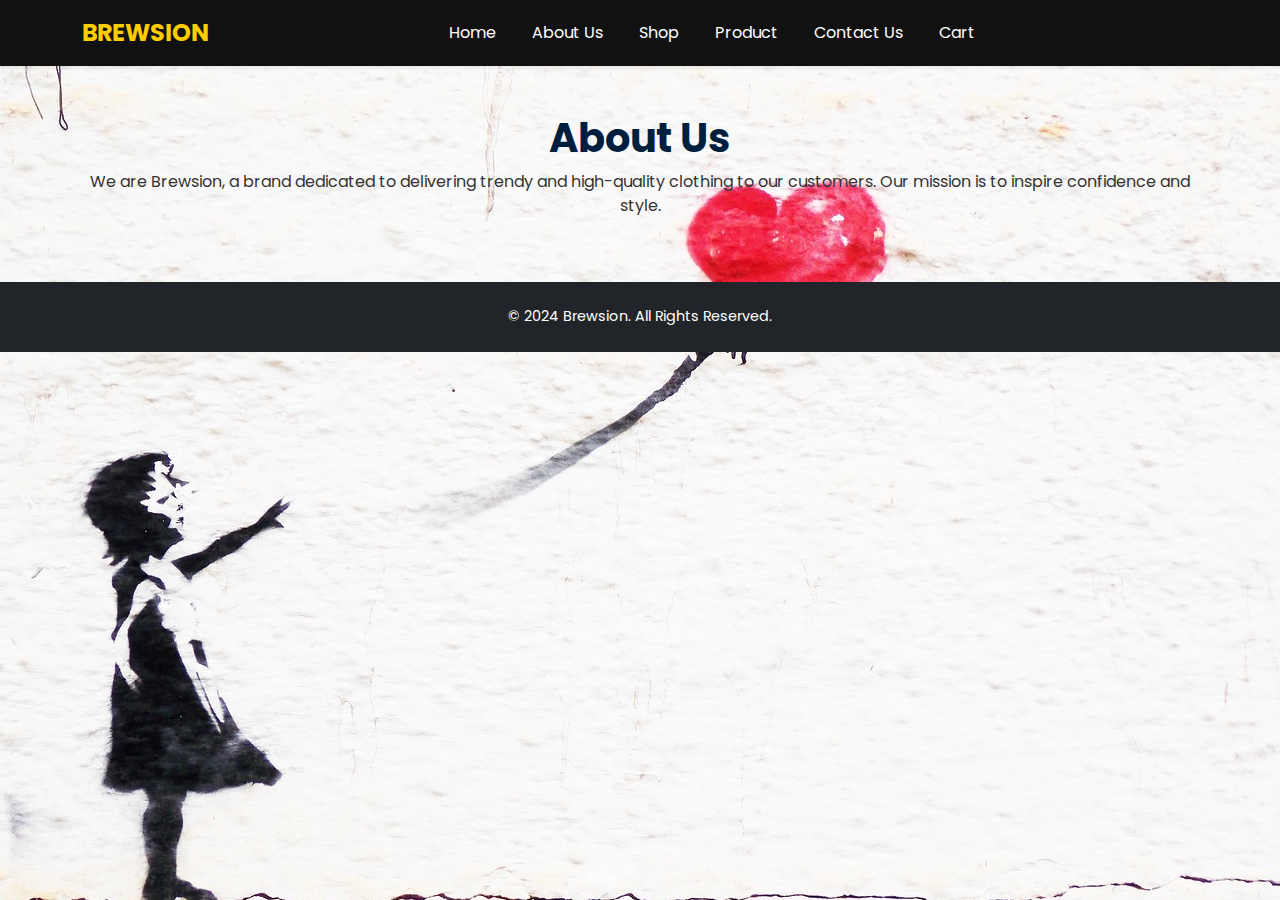
<file: about.html>
<!DOCTYPE html>
<html lang="en">
<head>
    <meta charset="UTF-8">
    <meta name="viewport" content="width=device-width, initial-scale=1.0">
    <title>About Us | Brewsion</title>
    <link rel="stylesheet" href="https://cdnjs.cloudflare.com/ajax/libs/bootstrap/5.3.0/css/bootstrap.min.css">
    <link href="https://fonts.googleapis.com/css2?family=Poppins:wght@300;400;600&display=swap" rel="stylesheet">
    <link rel="stylesheet" href="/css/styles.css">
</head>
<body>
    <header class="navbar navbar-expand-lg navbar-dark custom-navbar shadow-sm">
        <div class="container">
            <a class="navbar-brand fw-bold text-uppercase" href="index.html">Brewsion</a>
            <button class="navbar-toggler" type="button" data-bs-toggle="collapse" data-bs-target="#navbarNav">
                <span class="navbar-toggler-icon"></span>
            </button>
            <div class="collapse navbar-collapse" id="navbarNav">
                <ul class="navbar-nav mx-auto">
                    <li class="nav-item"><a class="nav-link" href="index.html">Home</a></li>
                    <li class="nav-item"><a class="nav-link" href="about.html">About Us</a></li>
                    <li class="nav-item"><a class="nav-link" href="shop.html">Shop</a></li>
                    <li class="nav-item"><a class="nav-link" href="product.html">Product</a></li>
                    <li class="nav-item"><a class="nav-link" href="contact.html">Contact Us</a></li>
                    <li class="nav-item"><a class="nav-link" href="cart.html">Cart</a></li>
                </ul>
            </div>
        </div>
    </header>
    <section class="about text-center py-5">
        <div class="container">
            <h1 class="fw-bold">About Us</h1>
            <p>We are Brewsion, a brand dedicated to delivering trendy and high-quality clothing to our customers. Our mission is to inspire confidence and style.</p>
        </div>
    </section>
    <footer class="bg-dark text-white py-4">
        <div class="container text-center">
            <p class="mb-0" style="color: white;">&copy; 2024 Brewsion. All Rights Reserved.</p>
        </div>
    </footer>
    <script src="https://cdnjs.cloudflare.com/ajax/libs/bootstrap/5.3.0/js/bootstrap.bundle.min.js"></script>
</body>
</html>
</file>
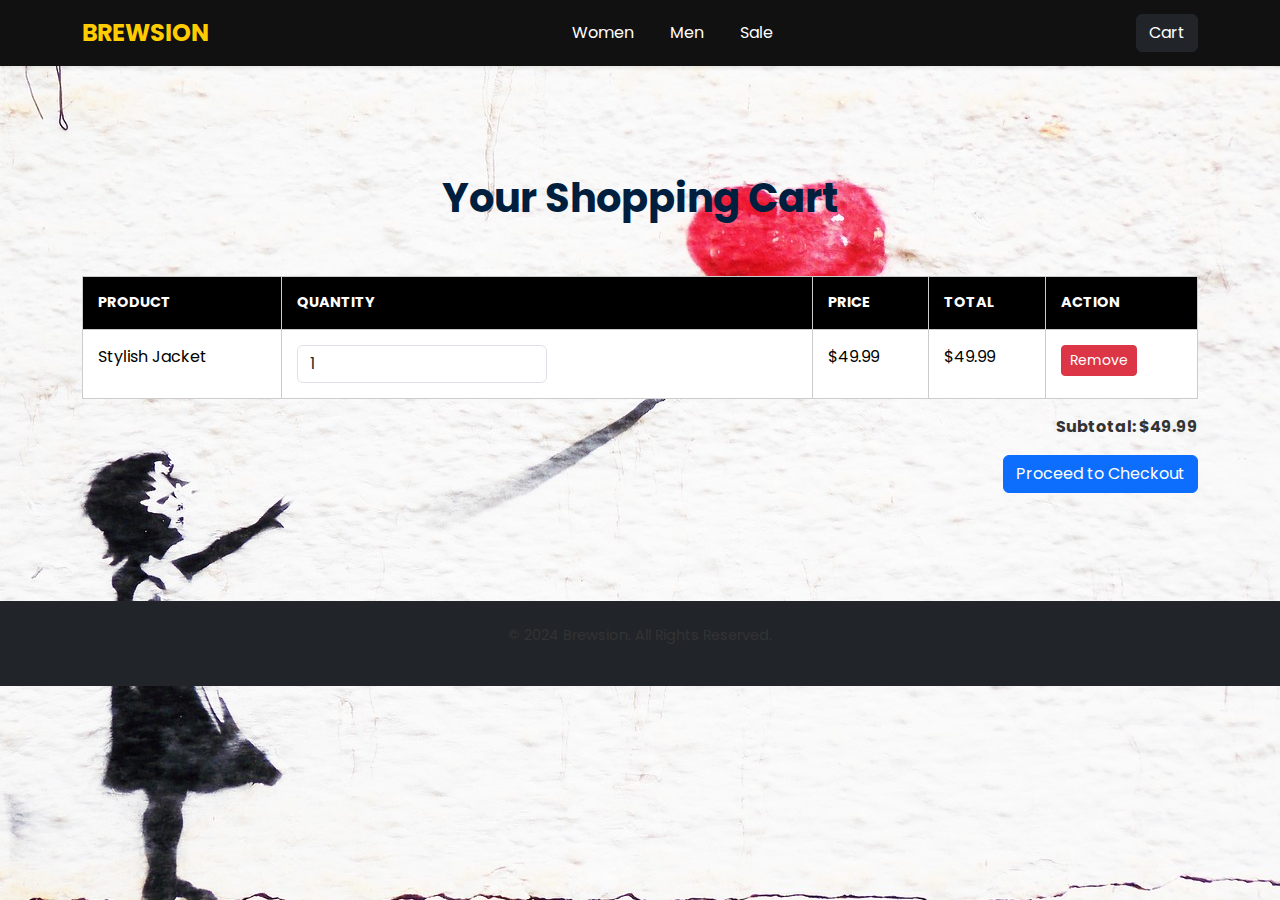
<file: cart.html>
<!DOCTYPE html>
<html lang="en">
<head>
    <meta charset="UTF-8">
    <meta name="viewport" content="width=device-width, initial-scale=1.0">
    <title>Shopping Cart | Brewsion</title>
    <link rel="stylesheet" href="https://cdnjs.cloudflare.com/ajax/libs/bootstrap/5.3.0/css/bootstrap.min.css">
    <link href="https://fonts.googleapis.com/css2?family=Poppins:wght@300;400;600&display=swap" rel="stylesheet">
    <link rel="stylesheet" href="/css/styles.css">
</head>
<body>
    <!-- Header -->
    <header class="navbar navbar-expand-lg navbar-dark custom-navbar shadow-sm">
        <div class="container">
            <a class="navbar-brand fw-bold text-uppercase" href="index.html">Brewsion</a>
            <button class="navbar-toggler" type="button" data-bs-toggle="collapse" data-bs-target="#navbarNav">
                <span class="navbar-toggler-icon"></span>
            </button>
            <div class="collapse navbar-collapse" id="navbarNav">
                <ul class="navbar-nav mx-auto">
                    <li class="nav-item"><a class="nav-link" href="shop.html">Women</a></li>
                    <li class="nav-item"><a class="nav-link" href="shop.html">Men</a></li>
                    <li class="nav-item"><a class="nav-link" href="shop.html">Sale</a></li>
                </ul>
                <a href="cart.html" class="btn btn-dark ms-3">Cart</a>
            </div>
        </div>
    </header>

    <!-- Cart Section -->
    <section class="container my-5">
        <h1 class="text-center fw-bold mb-4">Your Shopping Cart</h1>
        <div class="table-responsive">
            <table class="table table-bordered">
                <thead>
                    <tr>
                        <th>Product</th>
                        <th>Quantity</th>
                        <th>Price</th>
                        <th>Total</th>
                        <th>Action</th>
                    </tr>
                </thead>
                <tbody>
                    <tr>
                        <td>Stylish Jacket</td>
                        <td><input type="number" value="1" class="form-control w-50"></td>
                        <td>$49.99</td>
                        <td>$49.99</td>
                        <td><button class="btn btn-danger btn-sm">Remove</button></td>
                    </tr>
                </tbody>
            </table>
        </div>
        <div class="text-end">
            <p class="fw-bold">Subtotal: $49.99</p>
            <button class="btn btn-primary">Proceed to Checkout</button>
        </div>
    </section>

    <!-- Footer -->
    <footer class="bg-dark text-white py-4">
        <div class="container text-center">
            <p>&copy; 2024 Brewsion. All Rights Reserved.</p>
        </div>
    </footer>
    <script src="https://cdnjs.cloudflare.com/ajax/libs/bootstrap/5.3.0/js/bootstrap.bundle.min.js"></script>
</body>
</html>
</file>
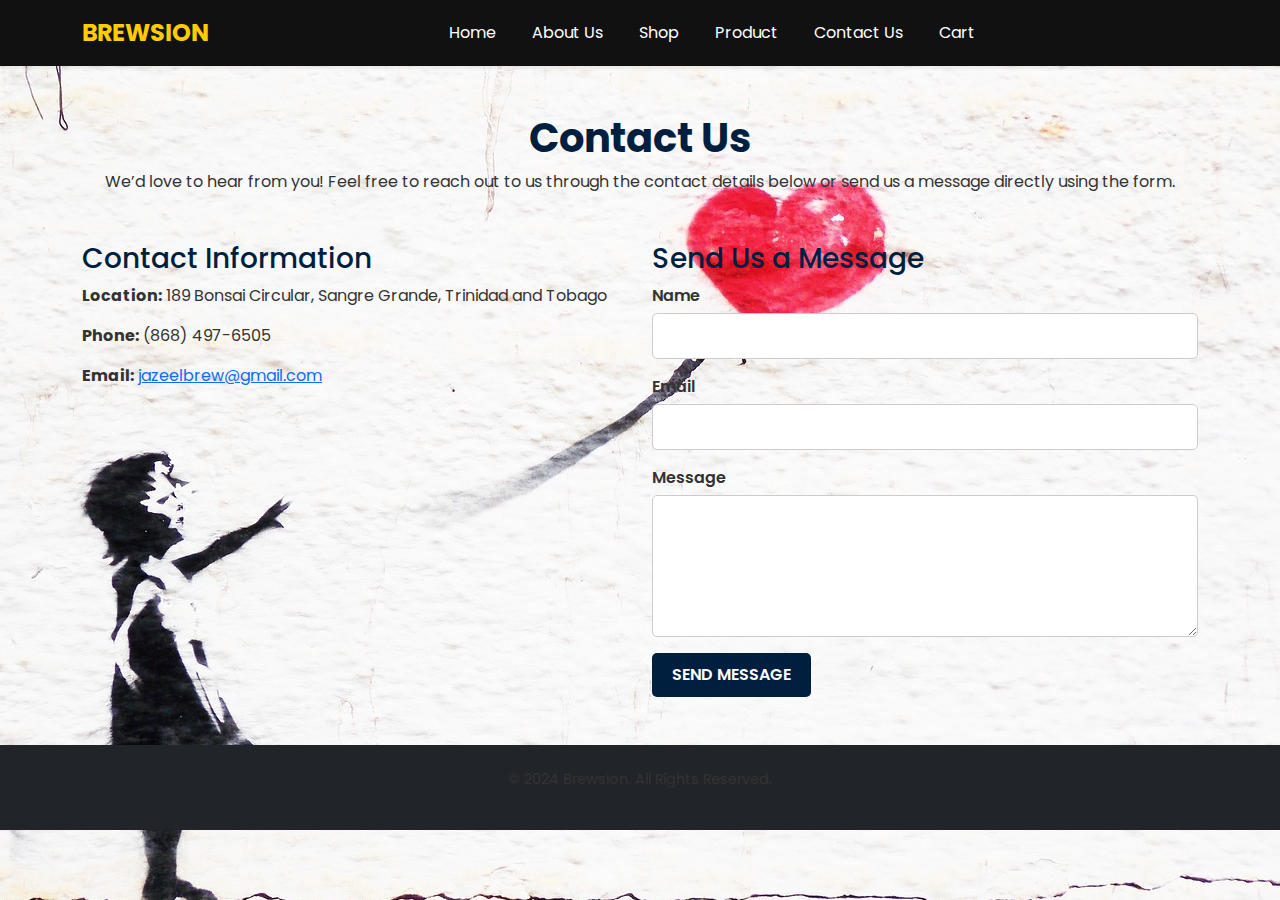
<file: contact.html>
<!DOCTYPE html>
<html lang="en">
<head>
    <meta charset="UTF-8">
    <meta name="viewport" content="width=device-width, initial-scale=1.0">
    <title>Contact Us | Brewsion</title>
    <link rel="stylesheet" href="https://cdnjs.cloudflare.com/ajax/libs/bootstrap/5.3.0/css/bootstrap.min.css">
    <link href="https://fonts.googleapis.com/css2?family=Poppins:wght@300;400;600&display=swap" rel="stylesheet">
    <link rel="stylesheet" href="/css/styles.css">
</head>
<body>
    <header class="navbar navbar-expand-lg navbar-dark custom-navbar shadow-sm">
        <div class="container">
            <a class="navbar-brand fw-bold text-uppercase" href="index.html">Brewsion</a>
            <button class="navbar-toggler" type="button" data-bs-toggle="collapse" data-bs-target="#navbarNav">
                <span class="navbar-toggler-icon"></span>
            </button>
            <div class="collapse navbar-collapse" id="navbarNav">
                <ul class="navbar-nav mx-auto">
                    <li class="nav-item"><a class="nav-link" href="index.html">Home</a></li>
                    <li class="nav-item"><a class="nav-link" href="about.html">About Us</a></li>
                    <li class="nav-item"><a class="nav-link" href="shop.html">Shop</a></li>
                    <li class="nav-item"><a class="nav-link" href="product.html">Product</a></li>
                    <li class="nav-item"><a class="nav-link" href="contact.html">Contact Us</a></li>
                    <li class="nav-item"><a class="nav-link" href="cart.html">Cart</a></li>
                </ul>
            </div>
        </div>
    </header>
    <section class="contact py-5">
        <div class="container">
            <h1 class="fw-bold text-center">Contact Us</h1>
            <p class="text-center">We’d love to hear from you! Feel free to reach out to us through the contact details below or send us a message directly using the form.</p>
            <div class="row mt-5">
                <div class="col-md-6">
                    <h3>Contact Information</h3>
                    <p><strong>Location:</strong> 189 Bonsai Circular, Sangre Grande, Trinidad and Tobago</p>
                    <p><strong>Phone:</strong> (868) 497-6505</p>
                    <p><strong>Email:</strong> <a href="mailto:jazeelbrew@gmail.com">jazeelbrew@gmail.com</a></p>
                </div>
                <div class="col-md-6">
                    <h3>Send Us a Message</h3>
                    <form action="mailto:jazeelbrew@gmail.com" method="post" enctype="text/plain">
                        <div class="mb-3">
                            <label for="name" class="form-label">Name</label>
                            <input type="text" class="form-control" id="name" name="name" required>
                        </div>
                        <div class="mb-3">
                            <label for="email" class="form-label">Email</label>
                            <input type="email" class="form-control" id="email" name="email" required>
                        </div>
                        <div class="mb-3">
                            <label for="message" class="form-label">Message</label>
                            <textarea class="form-control" id="message" name="message" rows="5" required></textarea>
                        </div>
                        <button type="submit" class="btn btn-primary">Send Message</button>
                    </form>
                </div>
            </div>
        </div>
    </section>
    <footer class="bg-dark text-white py-4">
        <div class="container text-center">
            <p>&copy; 2024 Brewsion. All Rights Reserved.</p>
        </div>
    </footer>
    <script src="https://cdnjs.cloudflare.com/ajax/libs/bootstrap/5.3.0/js/bootstrap.bundle.min.js"></script>
</body>
</html>
</file>
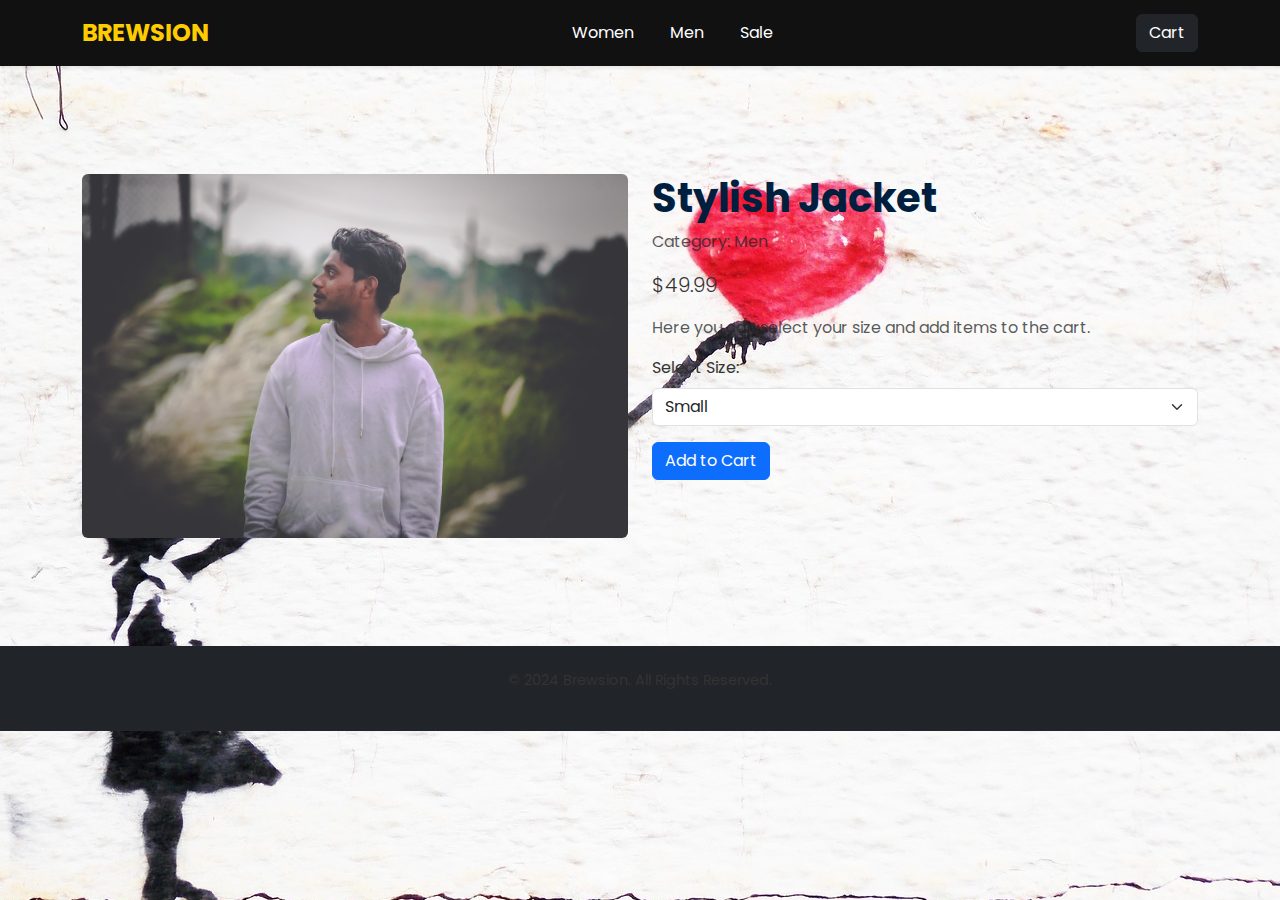
<file: product.html>
<!DOCTYPE html>
<html lang="en">
<head>
    <meta charset="UTF-8">
    <meta name="viewport" content="width=device-width, initial-scale=1.0">
    <title>Product Details | Brewsion</title>
    <link rel="stylesheet" href="https://cdnjs.cloudflare.com/ajax/libs/bootstrap/5.3.0/css/bootstrap.min.css">
    <link href="https://fonts.googleapis.com/css2?family=Poppins:wght@300;400;600&display=swap" rel="stylesheet">
    <link rel="stylesheet" href="/css/styles.css">
</head>
<body>
    <!-- Header -->
    <header class="navbar navbar-expand-lg navbar-dark custom-navbar shadow-sm">
        <div class="container">
            <a class="navbar-brand fw-bold text-uppercase" href="index.html">Brewsion</a>
            <button class="navbar-toggler" type="button" data-bs-toggle="collapse" data-bs-target="#navbarNav">
                <span class="navbar-toggler-icon"></span>
            </button>
            <div class="collapse navbar-collapse" id="navbarNav">
                <ul class="navbar-nav mx-auto">
                    <li class="nav-item"><a class="nav-link" href="shop.html">Women</a></li>
                    <li class="nav-item"><a class="nav-link" href="shop.html">Men</a></li>
                    <li class="nav-item"><a class="nav-link" href="shop.html">Sale</a></li>
                </ul>
                <a href="cart.html" class="btn btn-dark ms-3">Cart</a>
            </div>
        </div>
    </header>

    <!-- Product Section -->
    <section class="container my-5">
        <div class="row">
            <!-- Product Image -->
            <div class="col-md-6">
                <img src="/img/Hoodie.jpg" alt="Product" class="img-fluid rounded">
            </div>
            <!-- Product Details -->
            <div class="col-md-6">
                <h1 class="fw-bold">Stylish Jacket</h1>
                <p class="text-muted">Category: Men</p>
                <p class="lead">$49.99</p>
                <p class="text-muted">Here you can select your size and add items to the cart.</p>
                <label for="size" class="form-label">Select Size:</label>
                <select id="size" class="form-select mb-3">
                    <option value="small">Small</option>
                    <option value="medium">Medium</option>
                    <option value="large">Large</option>
                </select>
                <button class="btn btn-primary">Add to Cart</button>
            </div>
        </div>
    </section>

    <!-- Footer -->
    <footer class="bg-dark text-white py-4">
        <div class="container text-center">
            <p>&copy; 2024 Brewsion. All Rights Reserved.</p>
        </div>
    </footer>
    <script src="https://cdnjs.cloudflare.com/ajax/libs/bootstrap/5.3.0/js/bootstrap.bundle.min.js"></script>
</body>
</html>
</file>
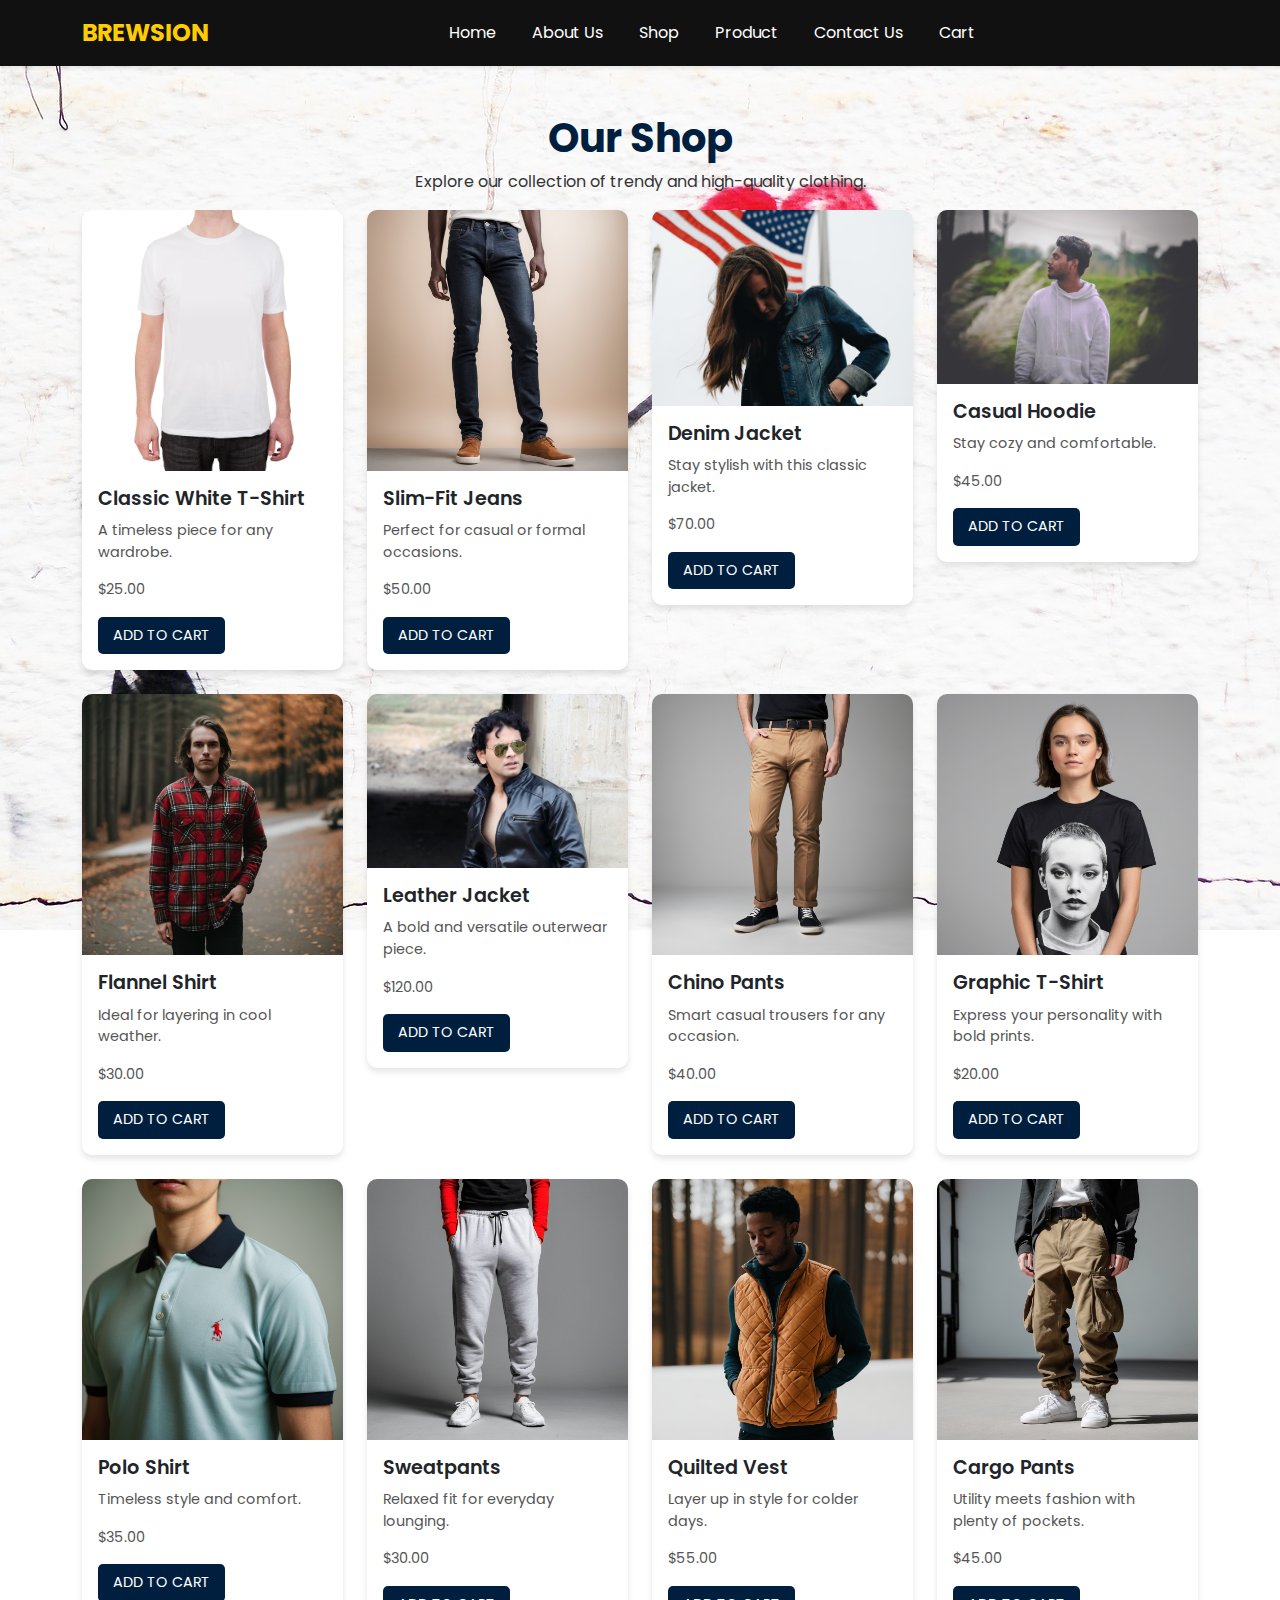
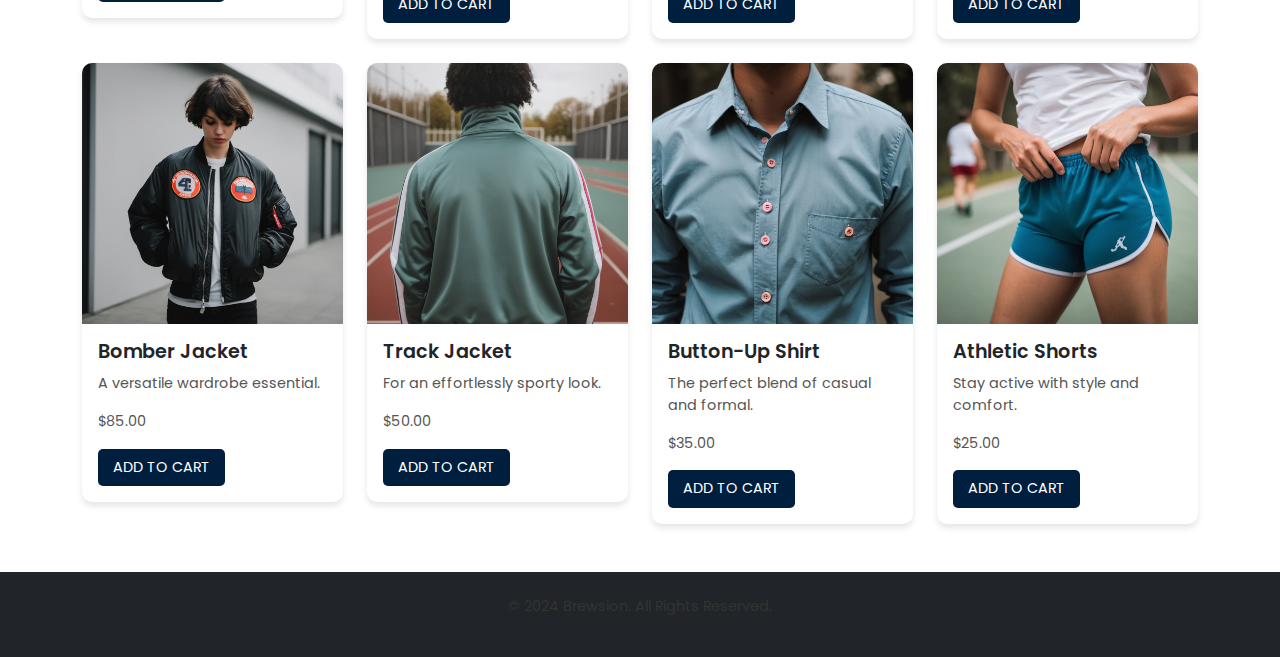
<file: shop.html>
<!DOCTYPE html>
<html lang="en">
<head>
    <meta charset="UTF-8">
    <meta name="viewport" content="width=device-width, initial-scale=1.0">
    <title>Shop | Brewsion</title>
    <link rel="stylesheet" href="https://cdnjs.cloudflare.com/ajax/libs/bootstrap/5.3.0/css/bootstrap.min.css">
    <link href="https://fonts.googleapis.com/css2?family=Poppins:wght@300;400;600&display=swap" rel="stylesheet">
    <link rel="stylesheet" href="/css/styles.css">
</head>
<body>
    <header class="navbar navbar-expand-lg navbar-dark custom-navbar shadow-sm">
        <div class="container">
            <a class="navbar-brand fw-bold text-uppercase" href="index.html">Brewsion</a>
            <button class="navbar-toggler" type="button" data-bs-toggle="collapse" data-bs-target="#navbarNav">
                <span class="navbar-toggler-icon"></span>
            </button>
            <div class="collapse navbar-collapse" id="navbarNav">
                <ul class="navbar-nav mx-auto">
                    <li class="nav-item"><a class="nav-link" href="index.html">Home</a></li>
                    <li class="nav-item"><a class="nav-link" href="about.html">About Us</a></li>
                    <li class="nav-item"><a class="nav-link" href="shop.html">Shop</a></li>
                    <li class="nav-item"><a class="nav-link" href="product.html">Product</a></li>
                    <li class="nav-item"><a class="nav-link" href="contact.html">Contact Us</a></li>
                    <li class="nav-item"><a class="nav-link" href="cart.html">Cart</a></li>
                        </ul>
                    </li>
                </ul>
            </div>
        </div>
    </header>
    <section class="shop py-5">
        <div class="container">
            <h1 class="fw-bold text-center">Our Shop</h1>
            <p class="text-center">Explore our collection of trendy and high-quality clothing.</p>
            <div class="row g-4">
                <!-- Row 1 -->
                <div class="col-md-3">
                    <div class="card">
                        <img src="/img/product1.jpg" alt="Product 1" class="card-img-top">
                        <div class="card-body">
                            <h5 class="card-title">Classic White T-Shirt</h5>
                            <p class="card-text">A timeless piece for any wardrobe.</p>
                            <p class="card-text">$25.00</p>
                            <a href="#" class="btn btn-primary">Add to Cart</a>
                        </div>
                    </div>
                </div>
                <div class="col-md-3">
                    <div class="card">
                        <img src="/img/Jeans.jpg" alt="Product 2" class="card-img-top">
                        <div class="card-body">
                            <h5 class="card-title">Slim-Fit Jeans</h5>
                            <p class="card-text">Perfect for casual or formal occasions.</p>
                            <p class="card-text">$50.00</p>
                            <a href="#" class="btn btn-primary">Add to Cart</a>
                        </div>
                    </div>
                </div>
                <div class="col-md-3">
                    <div class="card">
                        <img src="/img/Jacket.jpg" alt="Product 3" class="card-img-top">
                        <div class="card-body">
                            <h5 class="card-title">Denim Jacket</h5>
                            <p class="card-text">Stay stylish with this classic jacket.</p>
                            <p class="card-text">$70.00</p>
                            <a href="#" class="btn btn-primary">Add to Cart</a>
                        </div>
                    </div>
                </div>
                <div class="col-md-3">
                    <div class="card">
                        <img src="/img/Hoodie.jpg" alt="Product 4" class="card-img-top">
                        <div class="card-body">
                            <h5 class="card-title">Casual Hoodie</h5>
                            <p class="card-text">Stay cozy and comfortable.</p>
                            <p class="card-text">$45.00</p>
                            <a href="#" class="btn btn-primary">Add to Cart</a>
                        </div>
                    </div>
                </div>
                <!-- Row 2 -->
                <div class="col-md-3">
                    <div class="card">
                        <img src="/img/Flannel Shirt.jpg" alt="Product 5" class="card-img-top">
                        <div class="card-body">
                            <h5 class="card-title">Flannel Shirt</h5>
                            <p class="card-text">Ideal for layering in cool weather.</p>
                            <p class="card-text">$30.00</p>
                            <a href="#" class="btn btn-primary">Add to Cart</a>
                        </div>
                    </div>
                </div>
                <div class="col-md-3">
                    <div class="card">
                        <img src="/img/Leather Jacket.jpg" alt="Product 6" class="card-img-top">
                        <div class="card-body">
                            <h5 class="card-title">Leather Jacket</h5>
                            <p class="card-text">A bold and versatile outerwear piece.</p>
                            <p class="card-text">$120.00</p>
                            <a href="#" class="btn btn-primary">Add to Cart</a>
                        </div>
                    </div>
                </div>
                <div class="col-md-3">
                    <div class="card">
                        <img src="/img/Chino Pants.jpg" alt="Product 7" class="card-img-top">
                        <div class="card-body">
                            <h5 class="card-title">Chino Pants</h5>
                            <p class="card-text">Smart casual trousers for any occasion.</p>
                            <p class="card-text">$40.00</p>
                            <a href="#" class="btn btn-primary">Add to Cart</a>
                        </div>
                    </div>
                </div>
                <div class="col-md-3">
                    <div class="card">
                        <img src="/img/Graphic T.jpg" alt="Product 8" class="card-img-top">
                        <div class="card-body">
                            <h5 class="card-title">Graphic T-Shirt</h5>
                            <p class="card-text">Express your personality with bold prints.</p>
                            <p class="card-text">$20.00</p>
                            <a href="#" class="btn btn-primary">Add to Cart</a>
                        </div>
                    </div>
                </div>
                <!-- Row 3 -->
                <div class="col-md-3">
                    <div class="card">
                        <img src="/img/Polo Shirt.jpg" alt="Product 9" class="card-img-top">
                        <div class="card-body">
                            <h5 class="card-title">Polo Shirt</h5>
                            <p class="card-text">Timeless style and comfort.</p>
                            <p class="card-text">$35.00</p>
                            <a href="#" class="btn btn-primary">Add to Cart</a>
                        </div>
                    </div>
                </div>
                <div class="col-md-3">
                    <div class="card">
                        <img src="/img/Sweatpants.jpg" alt="Product 10" class="card-img-top">
                        <div class="card-body">
                            <h5 class="card-title">Sweatpants</h5>
                            <p class="card-text">Relaxed fit for everyday lounging.</p>
                            <p class="card-text">$30.00</p>
                            <a href="#" class="btn btn-primary">Add to Cart</a>
                        </div>
                    </div>
                </div>
                <div class="col-md-3">
                    <div class="card">
                        <img src="/img/Quilted Vest.jpg" alt="Product 11" class="card-img-top">
                        <div class="card-body">
                            <h5 class="card-title">Quilted Vest</h5>
                            <p class="card-text">Layer up in style for colder days.</p>
                            <p class="card-text">$55.00</p>
                            <a href="#" class="btn btn-primary">Add to Cart</a>
                        </div>
                    </div>
                </div>
                <div class="col-md-3">
                    <div class="card">
                        <img src="/img/Cargo Pants.jpg" alt="Product 12" class="card-img-top">
                        <div class="card-body">
                            <h5 class="card-title">Cargo Pants</h5>
                            <p class="card-text">Utility meets fashion with plenty of pockets.</p>
                            <p class="card-text">$45.00</p>
                            <a href="#" class="btn btn-primary">Add to Cart</a>
                        </div>
                    </div>
                </div>
                <!-- Row 4 -->
                <div class="col-md-3">
                    <div class="card">
                        <img src="/img/Bomber Jacket.jpg" alt="Product 13" class="card-img-top">
                        <div class="card-body">
                            <h5 class="card-title">Bomber Jacket</h5>
                            <p class="card-text">A versatile wardrobe essential.</p>
                            <p class="card-text">$85.00</p>
                            <a href="#" class="btn btn-primary">Add to Cart</a>
                        </div>
                    </div>
                </div>
                <div class="col-md-3">
                    <div class="card">
                        <img src="/img/Track Jacket.jpg" alt="Product 14" class="card-img-top">
                        <div class="card-body">
                            <h5 class="card-title">Track Jacket</h5>
                            <p class="card-text">For an effortlessly sporty look.</p>
                            <p class="card-text">$50.00</p>
                            <a href="#" class="btn btn-primary">Add to Cart</a>
                        </div>
                    </div>
                </div>
                <div class="col-md-3">
                    <div class="card">
                        <img src="/img/Button-Up Shirt.jpg" alt="Product 15" class="card-img-top">
                        <div class="card-body">
                            <h5 class="card-title">Button-Up Shirt</h5>
                            <p class="card-text">The perfect blend of casual and formal.</p>
                            <p class="card-text">$35.00</p>
                            <a href="#" class="btn btn-primary">Add to Cart</a>
                        </div>
                    </div>
                </div>
                <div class="col-md-3">
                    <div class="card">
                        <img src="/img/Athletic Shorts.jpg" alt="Product 16" class="card-img-top">
                        <div class="card-body">
                            <h5 class="card-title">Athletic Shorts</h5>
                            <p class="card-text">Stay active with style and comfort.</p>
                            <p class="card-text">$25.00</p>
                            <a href="#" class="btn btn-primary">Add to Cart</a>
                        </div>
                    </div>
                </div>
            </div>
        </div>
    </section>
    <footer class="bg-dark text-white py-4">
        <div class="container text-center">
            <p>&copy; 2024 Brewsion. All Rights Reserved.</p>
        </div>
    </footer>
    <script src="https://cdnjs.cloudflare.com/ajax/libs/bootstrap/5.3.0/js/bootstrap.bundle.min.js"></script>
</body>
</html>
</file>
<file: css/styles.css>
body {
    font-family: 'Poppins', sans-serif;
    margin: 0;
    padding: 0;
    box-sizing: border-box;
    background: url('/img/graphite-670990_1280.jpg') no-repeat center center fixed;
    background-size: cover;
    color: #333;
}

h1, h2, h3, h4, h5, h6 {
    color: #001f3f;
}

p {
    color: #333;
}

.navbar {
    background-color: #111111;
    padding: 10px 20px;
}

.navbar .navbar-brand {
    color: #ffcc00;
    font-weight: 600;
    text-transform: uppercase;
    font-size: 1.5rem;
}

.navbar .nav-link {
    color: #ffffff;
    margin: 0 10px;
}

.navbar .nav-link:hover {
    color: #ffcc00;
}

.navbar .navbar-toggler-icon {
    background-color: #ffffff;
}

.navbar .navbar-toggler {
    border-color: #ffffff;
}

.hero {
    background-size: cover;
    background-position: center;
    height: 90vh;
    display: flex;
    align-items: center;
    justify-content: center;
    text-align: center;
}

.hero h1 {
    font-size: 3rem;
    font-weight: 700;
}

.hero p {
    font-size: 1.2rem;
}

.hero .btn-primary {
    background-color: #ffcc00;
    border: none;
    color: #001f3f;
    font-size: 1rem;
    padding: 10px 20px;
    border-radius: 5px;
    text-transform: uppercase;
}

.hero .btn-primary:hover {
    background-color: #e6b800;
}

section {
    padding: 60px 0;
}

.section h2 {
    font-size: 2rem;
    font-weight: 600;
    margin-bottom: 20px;
    text-align: center;
}

.section p {
    font-size: 1rem;
    text-align: center;
    margin-bottom: 40px;
}

.card {
    border: none;
    border-radius: 10px;
    overflow: hidden;
    box-shadow: 0 4px 6px rgba(0, 0, 0, 0.1);
    transition: transform 0.2s ease-in-out;
}

.card:hover {
    transform: translateY(-5px);
}

.card img {
    width: 100%;
    height: auto;
    object-fit: cover;
}

.card-title {
    font-size: 1.2rem;
    font-weight: 600;
    margin-bottom: 10px;
}

.card-text {
    color: #555;
    font-size: 0.9rem;
}

.card .btn-primary {
    background-color: #001f3f;
    border: none;
    padding: 8px 15px;
    font-size: 0.9rem;
    border-radius: 5px;
    text-transform: uppercase;
}

.card .btn-primary:hover {
    background-color: #000000;
    color: #ffee00;
}

footer {
    background-color: #111111;
    color: #ffcc00;
    text-align: center;
    padding: 20px 0;
    font-size: 0.9rem;
}

footer a {
    color: #ffcc00;
    text-decoration: none;
}

footer a:hover {
    text-decoration: underline;
}

.contact form label {
    font-size: 1rem;
    font-weight: 600;
    margin-bottom: 5px;
    display: block;
}

.contact form input,
.contact form textarea {
    width: 100%;
    padding: 10px;
    margin-bottom: 15px;
    border: 1px solid #ccc;
    border-radius: 5px;
}

.contact form button {
    background-color: #001f3f;
    color: #ffffff;
    border: none;
    padding: 10px 20px;
    border-radius: 5px;
    text-transform: uppercase;
    font-weight: 600;
}

.contact form button:hover {
    background-color: #ffcc00;
    color: #001f3f;
}

.table {
    width: 100%;
    margin-top: 30px;
    border-collapse: collapse;
    text-align: left;
}

.table th,
.table td {
    padding: 15px;
    border: 1px solid #ccc;
}

.table th {
    background-color: #000000;
    color: #ffffff;
    text-transform: uppercase;
    font-size: 0.9rem;
}

.table tr:hover {
    background-color: #f9f9f9;
}
</file>
